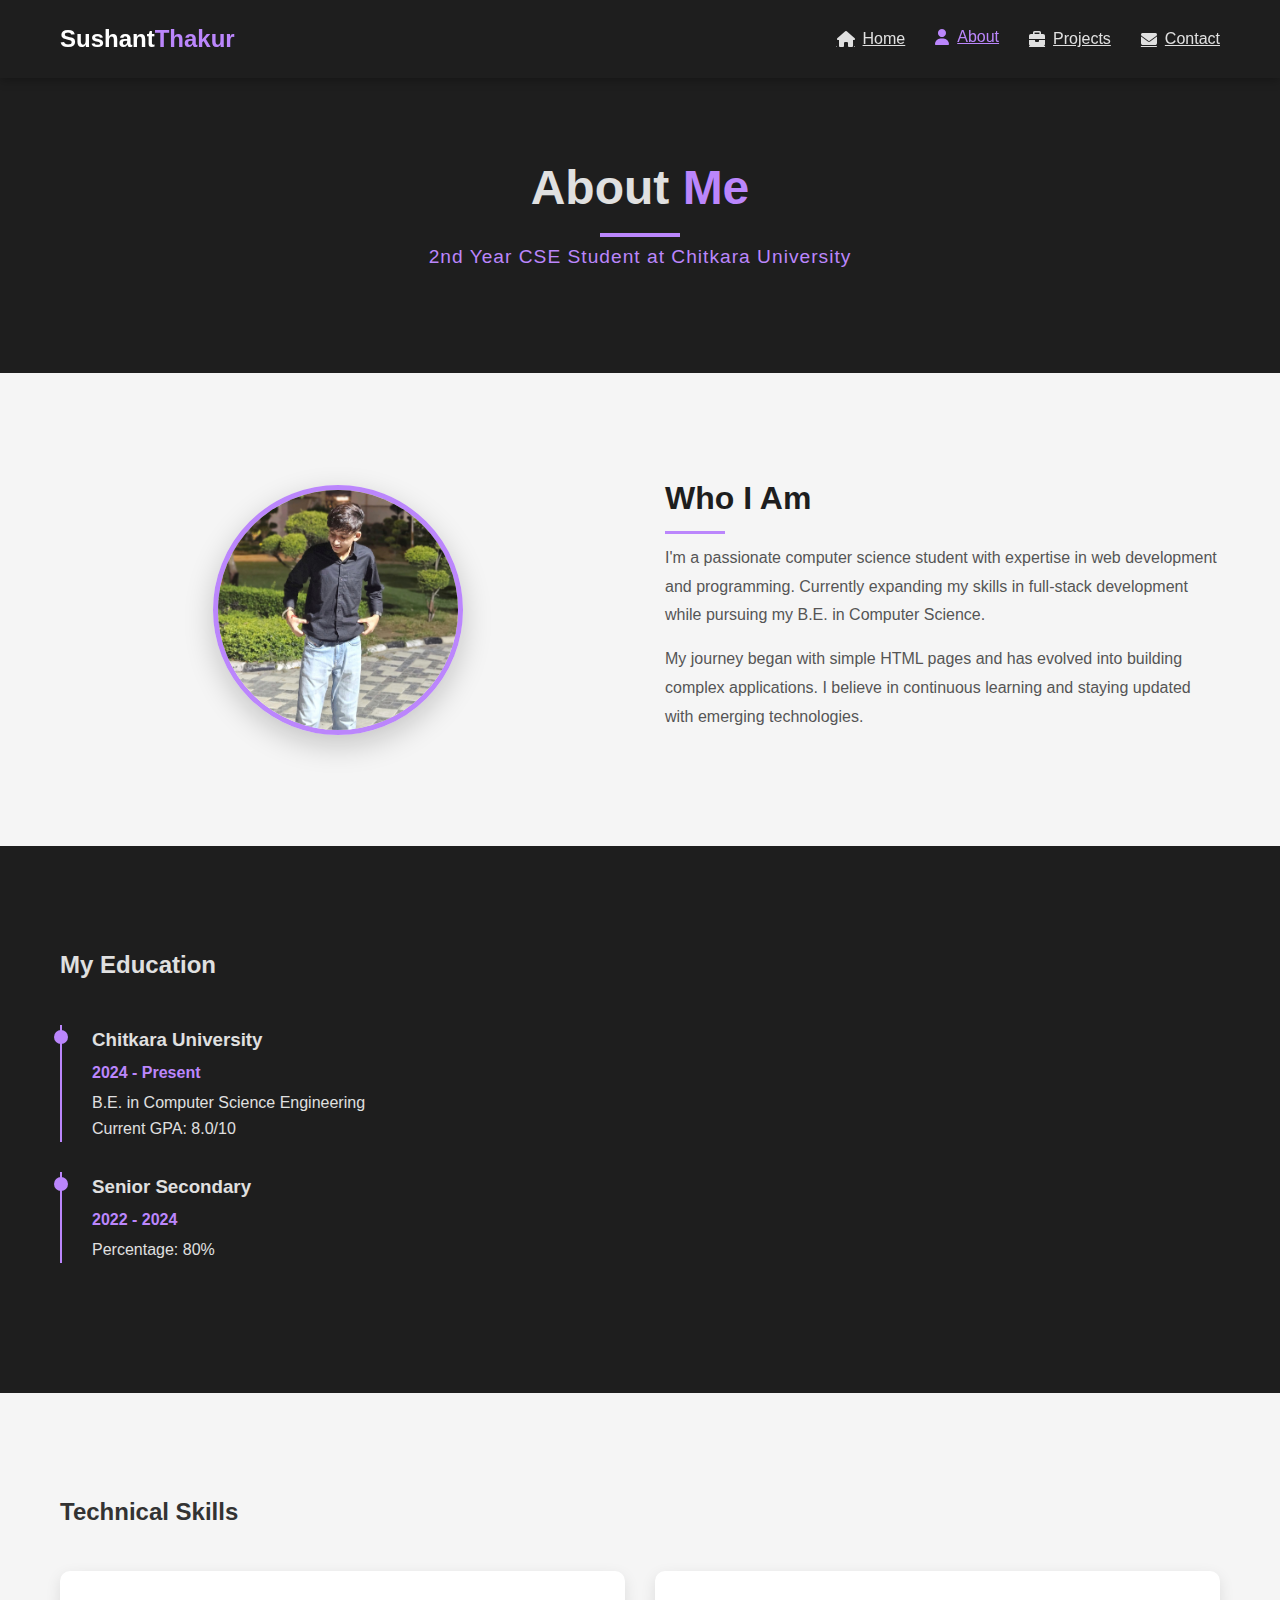
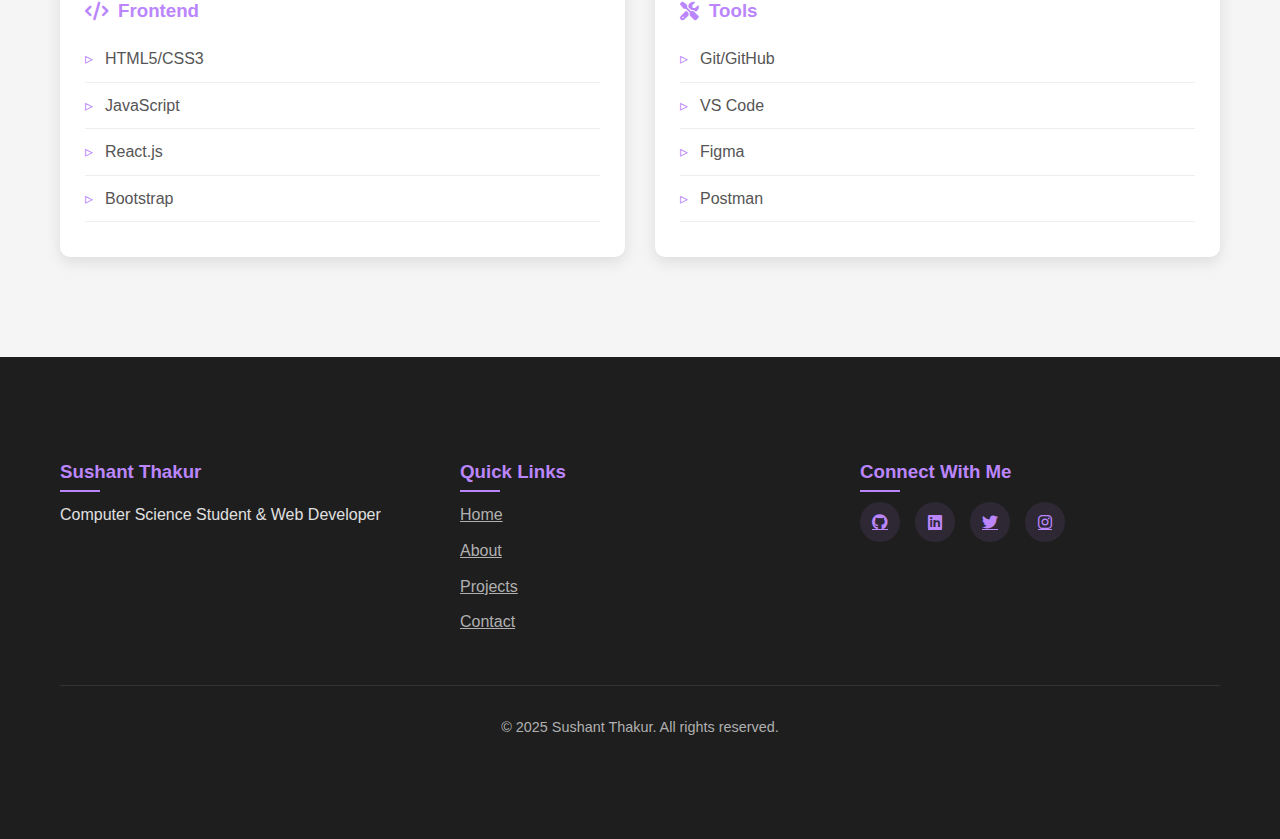
<file: about.html>
<!DOCTYPE html>
<html lang="en">
<head>
    <meta charset="UTF-8">
    <meta name="viewport" content="width=device-width, initial-scale=1.0">
    <title>About - Sushant Thakur</title>
    <link rel="stylesheet" href="aboutt.css">
    <link rel="stylesheet" href="https://cdnjs.cloudflare.com/ajax/libs/font-awesome/6.4.0/css/all.min.css">
</head>
<body>
    <header class="dark-header">
        <div class="container">
            <nav>
                <div class="logo">Sushant<span>Thakur</span></div>
                <div class="nav-links">
                    <a href="port.html"><i class="fas fa-home"></i> Home</a>
                    <a href="about.html" class="active"><i class="fas fa-user"></i> About</a>
                    <a href="projects.html"><i class="fas fa-briefcase"></i> Projects</a>
                    <a href="contact.html"><i class="fas fa-envelope"></i> Contact</a>
                </div>
            </nav>
        </div>
    </header>

    <section id="about-hero" class="dark-section">
        <div class="container">
            <h1>About <span>Me</span></h1>
            <p class="subtitle">2nd Year CSE Student at Chitkara University</p>
        </div>
    </section>

    <section id="bio" class="light-section">
        <div class="container">
            <div class="bio-content">
                <div class="profile-container">
                    <div class="profile-image">
                        <img src="meeee.jpg" alt="Sushant Thakur">
                    </div>
                </div>
                <div class="bio-text">
                    <h2>Who I Am</h2>
                    <p>I'm a passionate computer science student with expertise in web development and programming. Currently expanding my skills in full-stack development while pursuing my B.E. in Computer Science.</p>
                    <p>My journey began with simple HTML pages and has evolved into building complex applications. I believe in continuous learning and staying updated with emerging technologies.</p>
                </div>
            </div>
        </div>
    </section>

    <section id="education" class="dark-section">
        <div class="container">
            <h2>My <span>Education</span></h2>
            <div class="timeline">
                <div class="timeline-item">
                    <h3>Chitkara University</h3>
                    <p class="date">2024 - Present</p>
                    <p>B.E. in Computer Science Engineering</p>
                    <p>Current GPA: 8.0/10</p>
                </div>
                <div class="timeline-item">
                    <h3>Senior Secondary</h3>
                    <p class="date">2022 - 2024</p>
                    <p>Percentage: 80%</p>
                </div>
            </div>
        </div>
    </section>

    <section id="skills" class="light-section">
        <div class="container">
            <h2>Technical <span>Skills</span></h2>
            <div class="skills-grid">
                <div class="skill-category">
                    <h3><i class="fas fa-code"></i> Frontend</h3>
                    <ul>
                        <li>HTML5/CSS3</li>
                        <li>JavaScript</li>
                        <li>React.js</li>
                        <li>Bootstrap</li>
                    </ul>
                </div>
                <div class="skill-category">
                    <h3><i class="fas fa-tools"></i> Tools</h3>
                    <ul>
                        <li>Git/GitHub</li>
                        <li>VS Code</li>
                        <li>Figma</li>
                        <li>Postman</li>
                    </ul>
                </div>
            </div>
        </div>
    </section>

    <footer class="dark-section">
        <div class="container">
            <div class="footer-content">
                <div class="footer-about">
                    <h3>Sushant Thakur</h3>
                    <p>Computer Science Student & Web Developer</p>
                </div>
                <div class="footer-links">
                    <h3>Quick Links</h3>
                    <ul>
                        <li><a href="port.html">Home</a></li>
                        <li><a href="about.html">About</a></li>
                        <li><a href="projects.html">Projects</a></li>
                        <li><a href="contact.html">Contact</a></li>
                    </ul>
                </div>
                <div class="footer-social">
                    <h3>Connect With Me</h3>
                    <div class="social-icons">
                        <a href="#"><i class="fab fa-github"></i></a>
                        <a href="#"><i class="fab fa-linkedin"></i></a>
                        <a href="#"><i class="fab fa-twitter"></i></a>
                        <a href="#"><i class="fab fa-instagram"></i></a>
                    </div>
                </div>
            </div>
            <div class="copyright">
                <p>&copy; 2025 Sushant Thakur. All rights reserved.</p>
            </div>
        </div>
    </footer>
</body>
</html>
</file>
<file: aboutt.css>
:root {
    --primary: #bb86fc;
    --primary-dark: #3700b3;
    --background: #121212;
    --surface: #1e1e1e;
    --on-primary: #000000;
    --on-surface: #ffffff;
    --text-primary: #e0e0e0;
    --text-secondary: #b0b0b0;
}

* {
    margin: 0;
    padding: 0;
    box-sizing: border-box;
}

body {
    font-family: 'Segoe UI', Tahoma, Geneva, Verdana, sans-serif;
    line-height: 1.6;
    color: var(--text-primary);
    background-color: var(--background);
}

.container {
    max-width: 1200px;
    margin: 0 auto;
    padding: 0 20px;
}

.dark-header {
    background: var(--surface);
    box-shadow: 0 2px 10px rgba(0,0,0,0.3);
    position: fixed;
    width: 100%;
    z-index: 100;
}

nav {
    display: flex;
    justify-content: space-between;
    align-items: center;
    padding: 20px 0;
}

.logo {
    font-size: 24px;
    font-weight: bold;
    color: var(--on-surface);
}

.logo span {
    color: var(--primary);
}

.nav-links {
    display: flex;
    gap: 30px;
}

.nav-links a {
    display: flex;
    align-items: center;
    gap: 8px;
    color: var(--text-primary);
    font-weight: 500;
    transition: all 0.3s ease;
}

.nav-links a:hover, .nav-links a.active {
    color: var(--primary);
    transform: translateY(-2px);
}

.dark-section {
    background: var(--surface);
    color: var(--text-primary);
    padding: 100px 0;
}

.light-section {
    background: #f5f5f5;
    color: #333;
    padding: 100px 0;
}

#about-hero {
    text-align: center;
    padding: 150px 0 100px;
}

#about-hero h1 {
    font-size: 3rem;
    margin-bottom: 15px;
    position: relative;
    display: inline-block;
}

#about-hero h1::after {
    content: '';
    position: absolute;
    bottom: -10px;
    left: 50%;
    transform: translateX(-50%);
    width: 80px;
    height: 4px;
    background: var(--primary);
}

#about-hero h1 span {
    color: var(--primary);
}

.subtitle {
    font-size: 1.2rem;
    color: var(--primary);
    letter-spacing: 1px;
}

.bio-content {
    display: flex;
    gap: 50px;
    align-items: center;
}

.profile-container {
    flex: 1;
    display: flex;
    justify-content: center;
    position: relative;
}

.profile-image {
    width: 250px;
    height: 250px;
    border-radius: 50%;
    overflow: hidden;
    border: 5px solid var(--primary);
    box-shadow: 0 10px 30px rgba(0,0,0,0.2);
    position: relative;
    transition: all 0.5s ease;
}

.profile-image::before {
    content: '';
    position: absolute;
    top: 0;
    left: 0;
    width: 100%;
    height: 100%;
    background: rgba(187, 134, 252, 0.3);
    opacity: 0;
    transition: all 0.5s ease;
    z-index: 1;
}

.profile-image:hover::before {
    opacity: 1;
}

.profile-image:hover {
    transform: scale(1.05);
    box-shadow: 0 15px 40px rgba(187, 134, 252, 0.3);
}

.profile-image img {
    width: 100%;
    height: 100%;
    object-fit: cover;
    transition: all 0.5s ease;
}

.profile-image:hover img {
    transform: scale(1.1);
}

.profile-overlay {
    position: absolute;
    top: 50%;
    left: 50%;
    transform: translate(-50%, -50%);
    text-align: center;
    color: white;
    opacity: 0;
    transition: all 0.5s ease;
    z-index: 2;
}

.profile-image:hover .profile-overlay {
    opacity: 1;
}

.bio-text {
    flex: 1;
}

.bio-text h2 {
    font-size: 2rem;
    margin-bottom: 20px;
    color: var(--surface);
    position: relative;
    display: inline-block;
}

.bio-text h2::after {
    content: '';
    position: absolute;
    bottom: -10px;
    left: 0;
    width: 60px;
    height: 3px;
    background: var(--primary);
}

.bio-text p {
    margin-bottom: 15px;
    color: #555;
    line-height: 1.8;
}

.timeline {
    margin-top: 40px;
}

.timeline-item {
    margin-bottom: 30px;
    padding-left: 30px;
    border-left: 2px solid var(--primary);
    position: relative;
    transition: all 0.3s ease;
}

.timeline-item:hover {
    transform: translateX(10px);
}

.timeline-item::before {
    content: '';
    position: absolute;
    left: -8px;
    top: 5px;
    width: 14px;
    height: 14px;
    background: var(--primary);
    border-radius: 50%;
    transition: all 0.3s ease;
}

.timeline-item:hover::before {
    transform: scale(1.3);
}

.date {
    color: var(--primary);
    margin: 5px 0;
    font-weight: 600;
}

.skills-grid {
    display: grid;
    grid-template-columns: repeat(auto-fit, minmax(250px, 1fr));
    gap: 30px;
    margin-top: 40px;
}

.skill-category {
    background: white;
    padding: 25px;
    border-radius: 10px;
    box-shadow: 0 5px 15px rgba(0,0,0,0.1);
    transition: all 0.3s ease;
}

.skill-category:hover {
    transform: translateY(-10px);
    box-shadow: 0 15px 30px rgba(187, 134, 252, 0.2);
}

.skill-category h3 {
    display: flex;
    align-items: center;
    gap: 10px;
    color: var(--primary);
    margin-bottom: 20px;
}

.skill-category ul {
    list-style: none;
}

.skill-category li {
    margin-bottom: 10px;
    padding-bottom: 10px;
    border-bottom: 1px solid #eee;
    color: #555;
    position: relative;
    padding-left: 20px;
}

.skill-category li::before {
    content: '▹';
    position: absolute;
    left: 0;
    color: var(--primary);
}

.footer-content {
    display: grid;
    grid-template-columns: repeat(auto-fit, minmax(250px, 1fr));
    gap: 40px;
    margin-bottom: 40px;
}

.footer-about h3 {
    color: var(--primary);
    margin-bottom: 15px;
    position: relative;
    display: inline-block;
}

.footer-about h3::after {
    content: '';
    position: absolute;
    bottom: -5px;
    left: 0;
    width: 40px;
    height: 2px;
    background: var(--primary);
}

.footer-links h3 {
    color: var(--primary);
    margin-bottom: 15px;
    position: relative;
    display: inline-block;
}

.footer-links h3::after {
    content: '';
    position: absolute;
    bottom: -5px;
    left: 0;
    width: 40px;
    height: 2px;
    background: var(--primary);
}

.footer-links ul {
    list-style: none;
}

.footer-links li {
    margin-bottom: 10px;
}

.footer-links a {
    color: var(--text-secondary);
    transition: all 0.3s;
    display: inline-block;
}

.footer-links a:hover {
    color: var(--primary);
    transform: translateX(5px);
}

.footer-social h3 {
    color: var(--primary);
    margin-bottom: 15px;
    position: relative;
    display: inline-block;
}

.footer-social h3::after {
    content: '';
    position: absolute;
    bottom: -5px;
    left: 0;
    width: 40px;
    height: 2px;
    background: var(--primary);
}

.social-icons {
    display: flex;
    gap: 15px;
}

.social-icons a {
    display: flex;
    align-items: center;
    justify-content: center;
    width: 40px;
    height: 40px;
    background: rgba(187, 134, 252, 0.1);
    color: var(--primary);
    border-radius: 50%;
    transition: all 0.3s;
}

.social-icons a:hover {
    background: var(--primary);
    color: var(--on-primary);
    transform: translateY(-5px) scale(1.1);
}

.copyright {
    text-align: center;
    padding-top: 30px;
    border-top: 1px solid #333;
    color: var(--text-secondary);
    font-size: 0.9rem;
}

@media (max-width: 768px) {
    .bio-content {
        flex-direction: column;
    }
    
    .profile-image {
        width: 200px;
        height: 200px;
        margin-bottom: 30px;
    }
    
    .nav-links {
        gap: 15px;
    }
    
    .footer-content {
        grid-template-columns: 1fr;
    }
    
    #about-hero h1 {
        font-size: 2.5rem;
    }
    
    .subtitle {
        font-size: 1rem;
    }
}
</file>
